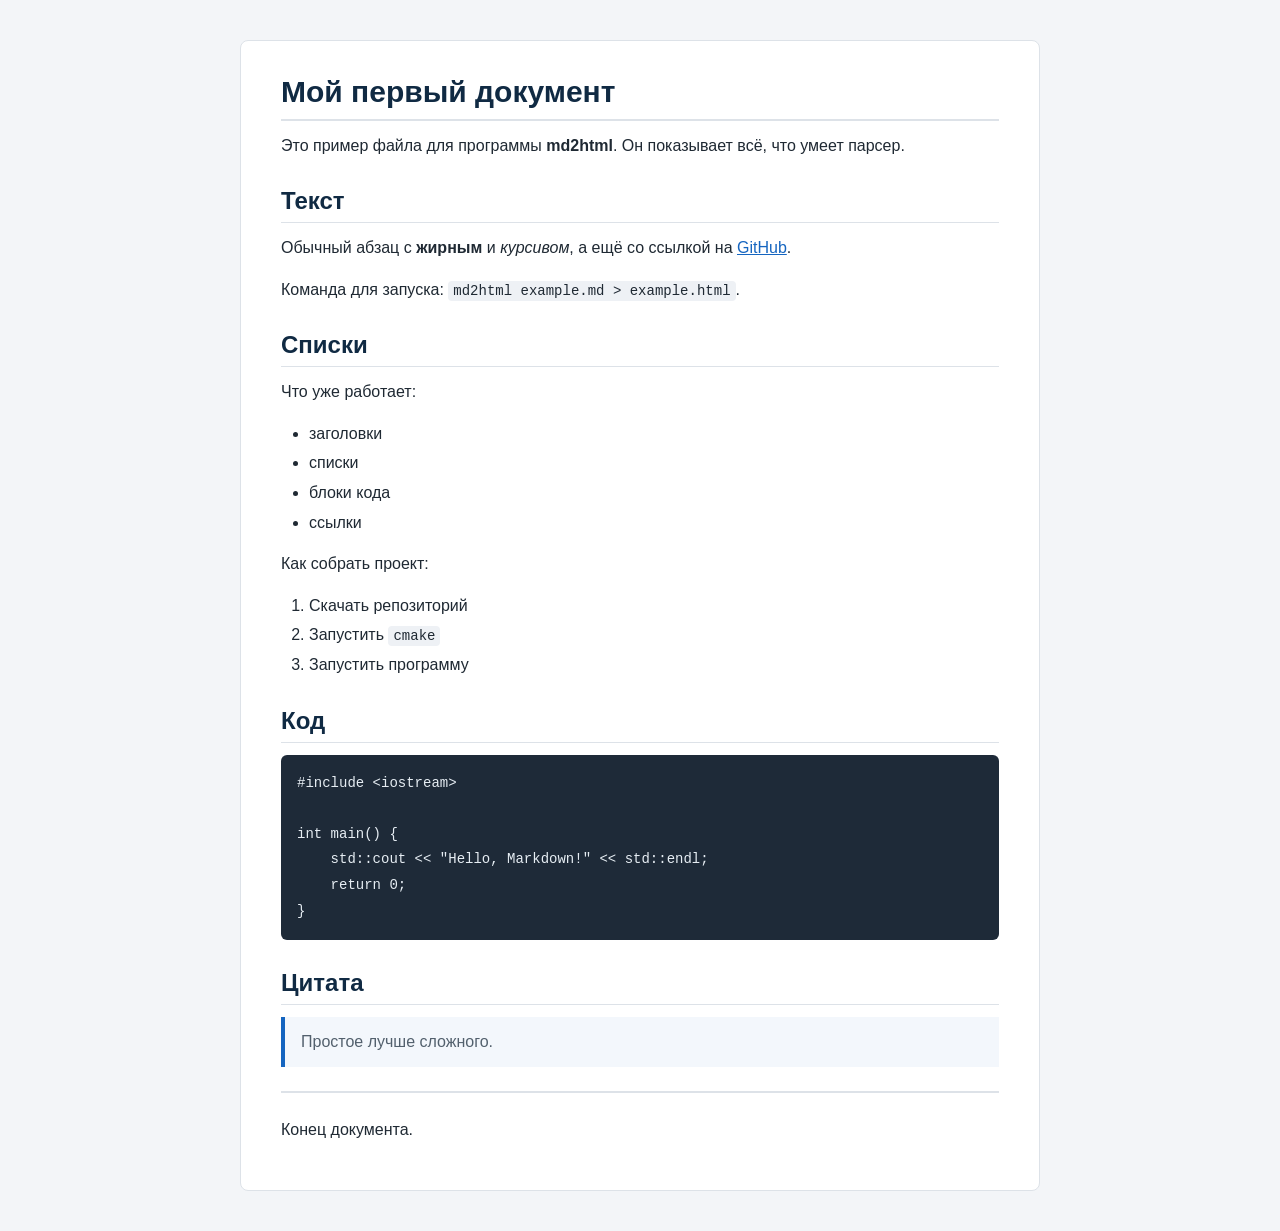
<file: examples/example.html>
<!DOCTYPE html>
<html lang="ru">
<head>
<meta charset="UTF-8">
<meta name="viewport" content="width=device-width, initial-scale=1">
<title>Пример</title>
<link rel="stylesheet" href="../web/style.css">
</head>
<body>
<main class="markdown-body">
<h1>Мой первый документ</h1>
<p>Это пример файла для программы <strong>md2html</strong>. Он показывает всё, что умеет парсер.</p>
<h2>Текст</h2>
<p>Обычный абзац с <strong>жирным</strong> и <em>курсивом</em>, а ещё со ссылкой на <a href="https://github.com">GitHub</a>.</p>
<p>Команда для запуска: <code>md2html example.md &gt; example.html</code>.</p>
<h2>Списки</h2>
<p>Что уже работает:</p>
<ul>
<li>заголовки</li>
<li>списки</li>
<li>блоки кода</li>
<li>ссылки</li>
</ul>
<p>Как собрать проект:</p>
<ol>
<li>Скачать репозиторий</li>
<li>Запустить <code>cmake</code></li>
<li>Запустить программу</li>
</ol>
<h2>Код</h2>
<pre><code class="language-cpp">#include &lt;iostream&gt;

int main() {
    std::cout &lt;&lt; &quot;Hello, Markdown!&quot; &lt;&lt; std::endl;
    return 0;
}
</code></pre>
<h2>Цитата</h2>
<blockquote>
<p>Простое лучше сложного.</p>
</blockquote>
<hr>
<p>Конец документа.</p>
</main>
</body>
</html>
</file>
<file: web/style.css>
* {
    box-sizing: border-box;
}

body {
    margin: 0;
    font-family: "Segoe UI", Arial, sans-serif;
    font-size: 16px;
    line-height: 1.6;
    color: #1f2933;
    background: #f3f5f8;
}

.markdown-body {
    max-width: 800px;
    margin: 40px auto;
    padding: 32px 40px;
    background: #ffffff;
    border: 1px solid #dde2e8;
    border-radius: 8px;
    overflow-wrap: break-word;
}

.markdown-body h1,
.markdown-body h2,
.markdown-body h3,
.markdown-body h4,
.markdown-body h5,
.markdown-body h6 {
    margin: 28px 0 12px;
    line-height: 1.25;
    color: #102a43;
}

.markdown-body h1:first-child,
.markdown-body h2:first-child {
    margin-top: 0;
}

.markdown-body h1 {
    font-size: 30px;
    padding-bottom: 8px;
    border-bottom: 2px solid #dde2e8;
}

.markdown-body h2 {
    font-size: 24px;
    padding-bottom: 6px;
    border-bottom: 1px solid #dde2e8;
}

.markdown-body h3 {
    font-size: 20px;
}

.markdown-body h4,
.markdown-body h5,
.markdown-body h6 {
    font-size: 16px;
}

.markdown-body p {
    margin: 0 0 16px;
}

.markdown-body a {
    color: #1565c0;
}

.markdown-body a:hover {
    text-decoration: none;
}

.markdown-body ul,
.markdown-body ol {
    margin: 0 0 16px;
    padding-left: 28px;
}

.markdown-body li {
    margin: 4px 0;
}

.markdown-body code {
    font-family: Consolas, "Courier New", monospace;
    font-size: 14px;
    padding: 2px 5px;
    background: #eef1f5;
    border-radius: 4px;
}

.markdown-body pre {
    margin: 0 0 16px;
    padding: 16px;
    background: #1e2a38;
    border-radius: 6px;
    overflow-x: auto;
}

.markdown-body pre code {
    padding: 0;
    background: none;
    color: #e6edf3;
}

.markdown-body blockquote {
    margin: 0 0 16px;
    padding: 4px 16px;
    color: #52606d;
    border-left: 4px solid #1565c0;
    background: #f3f7fc;
}

.markdown-body blockquote p {
    margin: 8px 0;
}

.markdown-body hr {
    margin: 24px 0;
    border: none;
    border-top: 2px solid #dde2e8;
}

.markdown-body img {
    max-width: 100%;
}

.app {
    max-width: 1400px;
    margin: 0 auto;
    padding: 24px 16px;
}

.top h1 {
    margin: 0;
    font-size: 26px;
    color: #102a43;
}

.top p {
    margin: 4px 0 16px;
    color: #52606d;
}

.buttons {
    display: flex;
    flex-wrap: wrap;
    gap: 8px;
    margin-bottom: 20px;
}

.file-button,
.tab {
    padding: 8px 16px;
    font-family: inherit;
    font-size: 14px;
    border-radius: 6px;
    cursor: pointer;
}

.file-button {
    color: #ffffff;
    background: #1565c0;
    border: 1px solid #1565c0;
}

.file-button:hover {
    background: #0d4f9c;
}

.file-button input {
    display: none;
}

.tab {
    color: #1f2933;
    background: #ffffff;
    border: 1px solid #c5ccd6;
}

.tab.active {
    color: #1565c0;
    border-color: #1565c0;
    font-weight: 600;
}

.panels {
    display: grid;
    grid-template-columns: 1fr 1fr;
    gap: 16px;
}

.panel {
    min-width: 0;
    background: #ffffff;
    border: 1px solid #dde2e8;
    border-radius: 8px;
    overflow: hidden;
}

.panel-header {
    display: flex;
    justify-content: space-between;
    align-items: center;
    gap: 12px;
    padding: 10px 16px;
    background: #f8fafc;
    border-bottom: 1px solid #dde2e8;
}

.panel-header h2 {
    margin: 0;
    font-size: 16px;
}

.file-name {
    font-size: 13px;
    color: #7b8794;
}

.panel .markdown-body {
    max-width: none;
    margin: 0;
    padding: 20px 24px;
    border: none;
    border-radius: 0;
}

.source {
    margin: 0;
    padding: 20px 24px;
    font-family: Consolas, "Courier New", monospace;
    font-size: 14px;
    line-height: 1.5;
    white-space: pre-wrap;
    overflow-wrap: break-word;
}

.empty {
    margin: 0;
    padding: 40px 24px;
    text-align: center;
    color: #7b8794;
}

@media (max-width: 800px) {
    .panels {
        grid-template-columns: 1fr;
    }

    .markdown-body {
        margin: 0;
        padding: 20px;
        border: none;
        border-radius: 0;
    }
}
</file>
